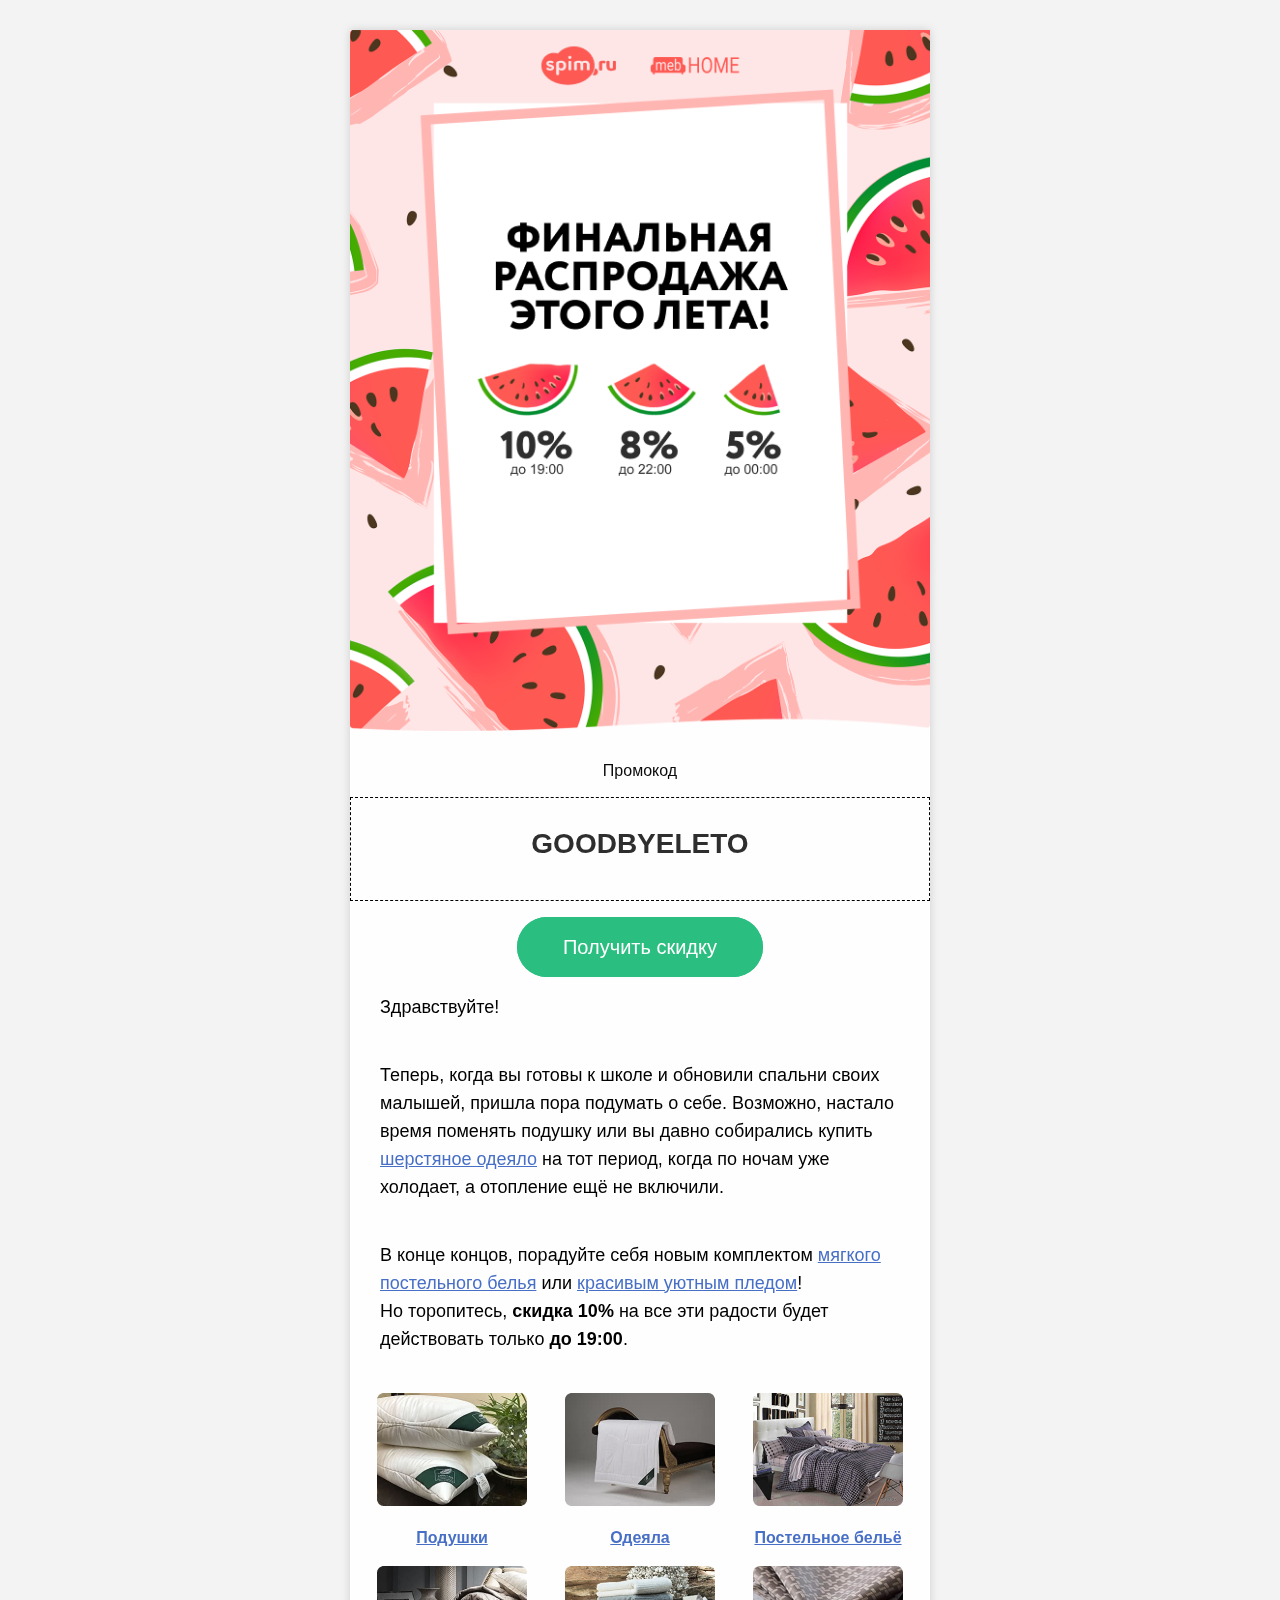
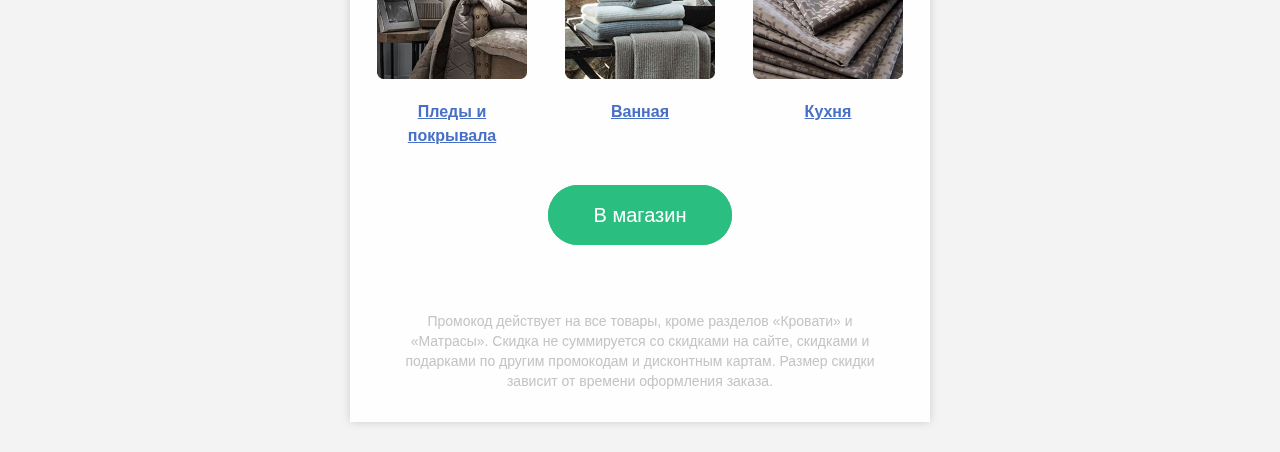
<file: email-html-css/index.html>
<!DOCTYPE html PUBLIC "-//W3C//DTD XHTML 1.0 Strict//EN" "http://www.w3.org/TR/xhtml1/DTD/xhtml1-strict.dtd">
<html xmlns="http://www.w3.org/1999/xhtml">
<head>
  <meta http-equiv="Content-Type" content="text/html; charset=utf-8" />
  <meta name="viewport" content="width=device-width" />
  <title>Title</title>
  <link rel="stylesheet" href="css/foundation-emails.css" />
</head>
<style>
  .leto {
    font-family: Arial;
                        font-size: 28px;
                        line-height: 32px;
                        text-align: center;
                        text-transform: uppercase;
                        color: #2E2E2E;
  }

  .hello__text {
    font-family: Arial;
                font-size: 18px;
                line-height: 28px;
                color: #000000; margin-left: 30px; margin-right: 30px;
  }

  .cards__link {
    font-family: Arial;
                              font-size: 16px;
                              line-height: 24px;
                              text-align: center;
                              text-decoration-line: underline;
  }

  .text__promo {
    font-family: Arial;
                                      font-size: 14px;
                                      line-height: 20px;
                                      text-align: center;
                                      color: #C4C4C4;
                                      mix-blend-mode: normal;margin-left: 55px; margin-right: 55px;
  }
 
</style>
<body>
  <!-- <style> -->
  <table class="body" data-made-with-foundation>
    <tr>
      <td class="float-center" align="center" valign="top">
        <center>
          <table class="container">
            <tr>
              <td><!--start-->
                <table class="row"><!--top picture-->
                  <tr>
                    <th>
                      <img src="img/banner.png" alt="Финальная распродажа этого лета!Скидки: 10% до 19:00, 8% до 22:00, 5% до 00:00.">
                    </th>
                  </tr>
                </table><!--top picture end-->
                <table class="spacer">
                  <tbody>
                    <tr>
                      <td height="30" style="font-size:30px;line-height:30px;"></td>
                    </tr>
                  </tbody>
                </table>
                        <table align="center">
                  <tbody>
                    <tr>
                      <td>Промокод</td>
                    </tr>
                  </tbody>
                </table>
                <table class="spacer">
                  <tbody>
                    <tr>
                      <td height="15" style="font-size:15px;line-height:15px;"></td>
                    </tr>
                  </tbody>
                </table>
                <!--endpromo-->
                <table class="callout">
                  <tbody>
                    <tr>
                      <th class="callout-inner">
                        <p class="leto"><b>GOODBYELETO</b></p>
                      </th>
                      <th class="expander"></th>
                    </tr>
                  </tbody>
                </table>
                <!--endgoodbyeleto-->
                <center data-parsed="">
                  <table class="button">
                    <tr>
                      <td>
                        <table>
                          <tr>
                            <td><a href="#">Получить скидку</a></td>
                          </tr>
                        </table>
                      </td>
                    </tr>
                  </table>
                </center>
                <!--text-->
                <p class="hello__text">Здравствуйте!</p>
                <table class="spacer">
                  <tbody>
                    <tr>
                      <td height="30" style="font-size:30px;line-height:30px;"></td>
                    </tr>
                  </tbody>
                </table>
                <p class="hello__text">Теперь, когда вы готовы к школе и обновили спальни своих малышей, пришла пора подумать о себе. Возможно, настало время поменять подушку или вы давно собирались купить <a style="text-decoration: underline
;" href="#">шерстяное одеяло</a> на тот период, когда по ночам уже холодает, а отопление ещё не включили. </p>
                <table class="spacer">
                  <tbody>
                    <tr>
                      <td height="30" style="font-size:30px;line-height:30px;"></td>
                    </tr>
                  </tbody>
                </table>
                <p class="hello__text">В конце концов, порадуйте себя новым комплектом <a style="text-decoration: underline
;" href="#">мягкого постельного белья</a> или <a style="text-decoration: underline
;" href="#">красивым уютным пледом</a>!<br>Но торопитесь, <b>скидка 10%</b> на все эти радости будет действовать только <b>до 19:00</b>.
                </p>
                <table class="spacer">
                  <tbody>
                    <tr>
                      <td height="30" style="font-size:30px;line-height:30px;"></td>
                    </tr>
                  </tbody>
                  <!--cards fist-->
                  <th class="small-12 large-4 columns first">
                    
                    <table>
                      <tbody>
                        <tr>
                          <th><center data-parsed=""> <img src="img/Rect-1.png" align="center" class="float-center"> </center>
                            <br><center data-parsed=""><a class="cards__link" href="#"><b>Подушки</b></a></center></th>
                        </tr>
                      </tbody>
                    </table>
                  </th>
                  <th class="small-12 large-4 columns">
                    <table>
                      <tbody>
                        <tr>
                          <th><th><center data-parsed=""> <img src="img/Rect-2.png" align="center" class="float-center"> </center>
                            <br><center data-parsed=""><a class="cards__link" href="#"><b>Одеяла</b></a></center>
                          </th></th>
                        </tr>
                      </tbody>
                    </table>
                  </th>
                  <th class="small-12 large-4 columns last">
                    <table>
                      <tbody>
                        <tr>
                          <th><th><th><center data-parsed=""> <img src="img/Rect-3.png" align="center" class="float-center"> </center>
                          <br><center data-parsed=""><a class="cards__link" href="#"><b>Постельное бельё</b></a></center>
                          </th></th></th>
                        </tr>
                      </tbody>
                    </table>
                  </th>
                </table>
                <!--text to frist section-->
                
                <!--cards second section text-->
                <table align="center">
                  <tbody>
                    <tr>
                      <td>
                        <table class="row">
                          <tbody>
                            <tr>
                              <th class="small-12 large-4 columns first">
                    
                                <table>
                                  <tbody>
                                    <tr>
                                      <th><center data-parsed=""> <img src="img/Rect-4.png" align="center" class="float-center"> </center>
                                        <br><center data-parsed=""><a class="cards__link" href="#" ><b>Пледы и <br>покрывала</b></a></center></th>
                                    </tr>
                                  </tbody>
                                </table>
                              </th>
                              <th class="small-12 large-4 columns">
                                <table>
                                  <tbody>
                                    <tr>
                                      <th><th><center data-parsed=""> <img src="img/Rect-5.png" align="center" class="float-center"> </center>
                                        <br><center data-parsed=""><a class="cards__link" href="#"><b>Ванная</b></a></center></th></th>
                                    </tr>
                                  </tbody>
                                </table>
                              </th>
                              <th class="small-12 large-4 columns last">
                                <table>
                                  <tbody>
                                    <tr>
                                      <th><th><th><center data-parsed=""> <img src="img/Rect-6.png" align="center" class="float-center"> </center>
                                        <br><center data-parsed=""><a class="cards__link" href="#"><b>Кухня</b></a></center></th></th></th>
                                    </tr>
                                  </tbody>
                                </table>
                              </th>
                            </table>
                            <!--here continium-->
                            <br>
                            <center data-parsed="">
                              <table class="button">
                                <tr>
                                  <td>
                                    <table>
                                      <tr>
                                        <td><a href="#">В магазин</a></td>
                                      </tr>
                                    </table>
                                  </td>
                                </tr>
                              </table>
                              <!--button end-->
                              <table class="spacer">
                                <tbody>
                                  <tr>
                                    <td height="50" style="font-size:50px;line-height:50px;"></td>
                                  </tr>
                                </tbody>
                              </table>
                                      <table align="center">
                                <tbody>
                                  <tr>
                                    <td><p class="text__promo">Промокод действует на все товары, кроме разделов «Кровати» и «Матрасы». Cкидка не суммируется со скидками на сайте, скидками и подарками по другим промокодам и дисконтным картам. Размер скидки зависит от времени оформления заказа.</p><br>

                                    </td>
                                  </tr>
                                </tbody>
                              </table>
                              <!--end text cont here-->
                            </tr>
                          </tbody>
                        </table>
                      </td>
                    </tr>
                  </tbody>
                </table>
                <!--here it end know-->
                
                
              </td><!--end-->
            </tr>
          </table><!--container-->
        
        </center>
      </td>
    </tr>
  </table>
  <!--footer-->
  
 
<!--test-->

  
</body>
</html>
</file>
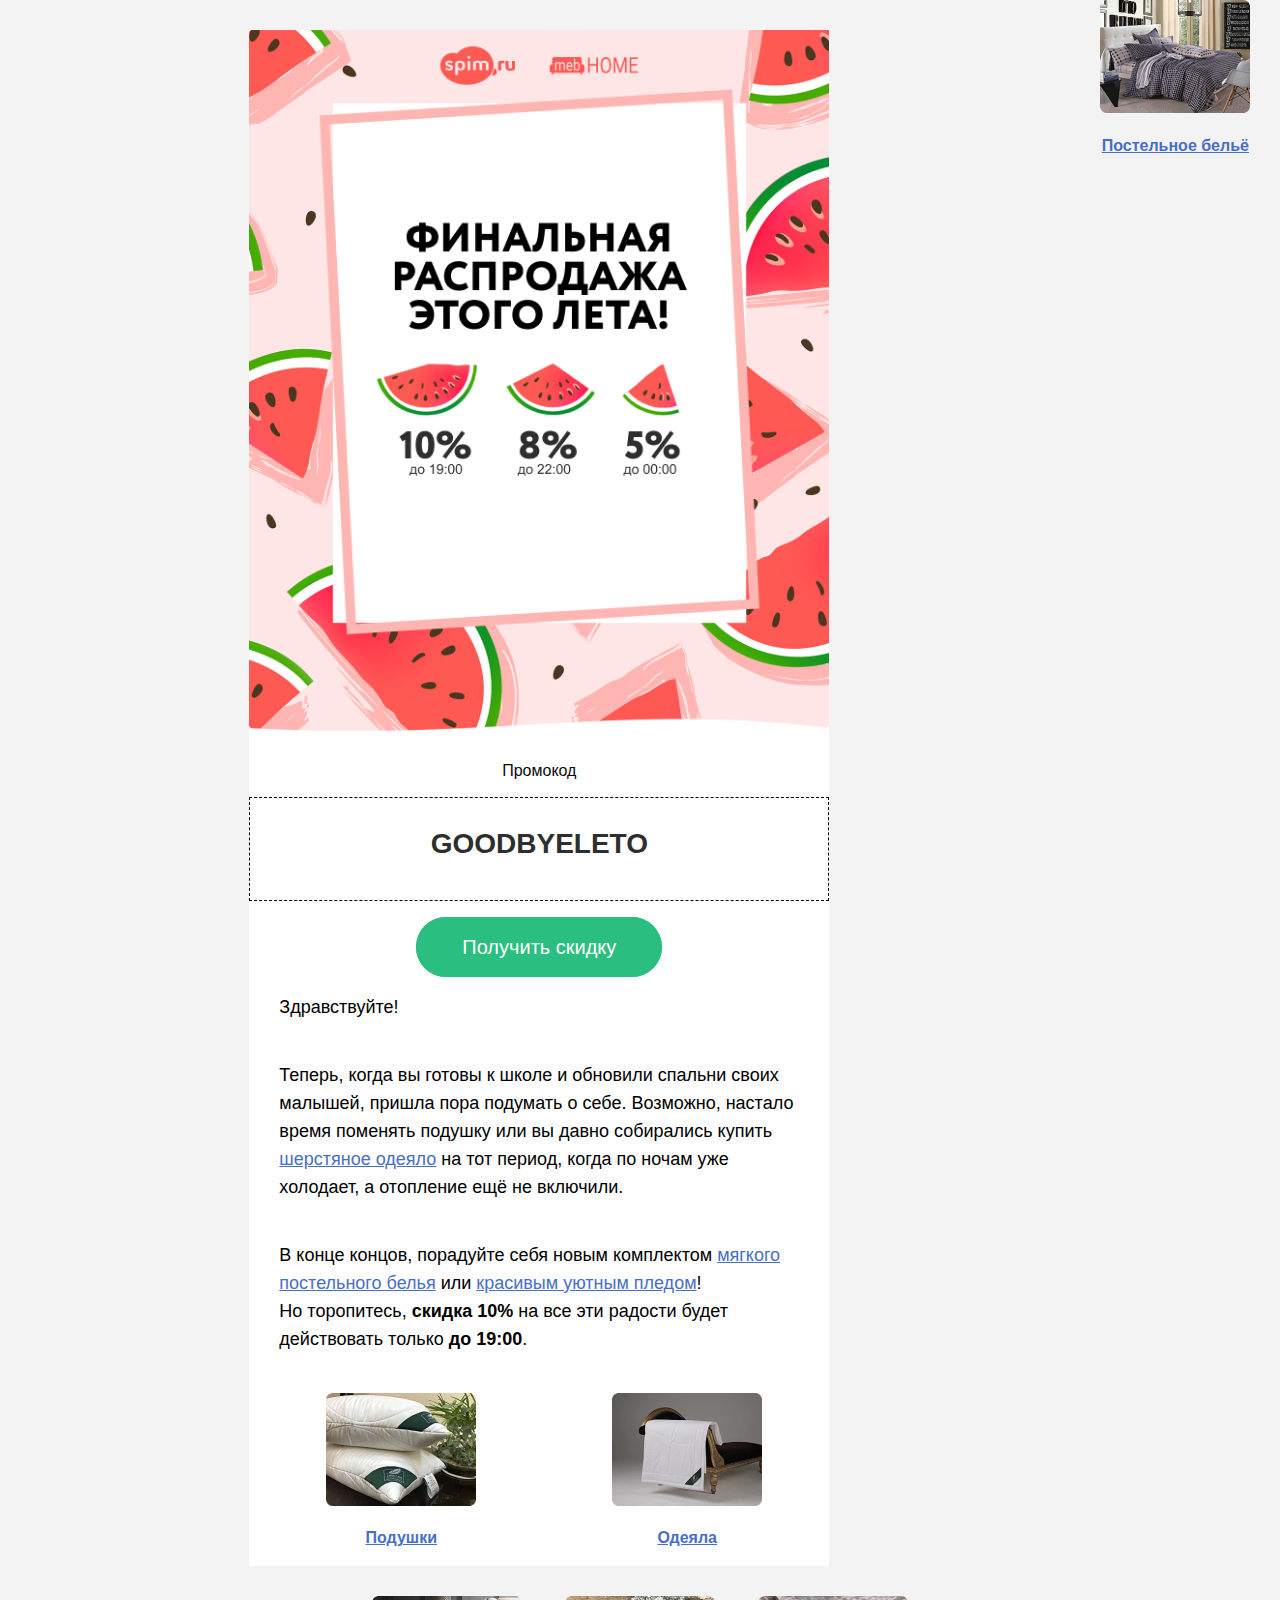
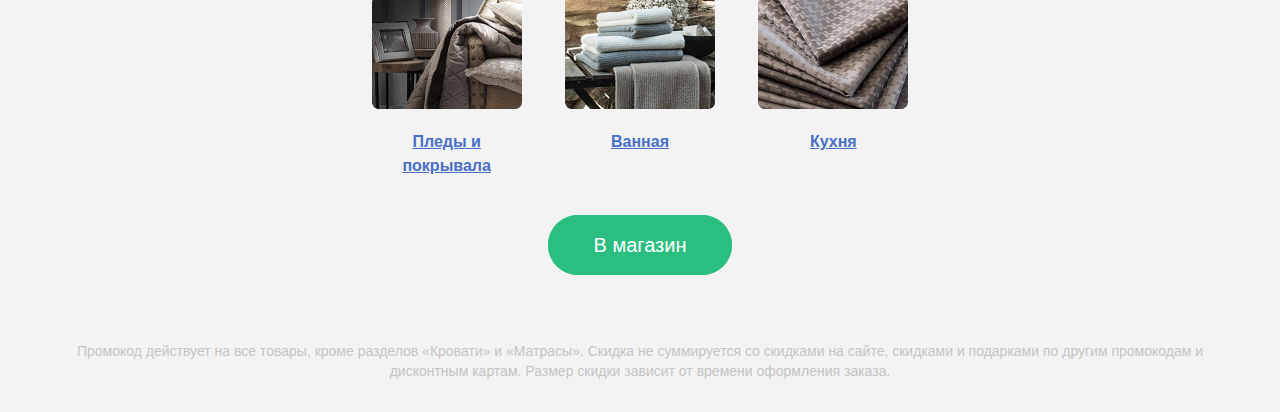
<file: email-html-css/inline (no compresed).html>
<!DOCTYPE html PUBLIC "-//W3C//DTD XHTML 1.0 Strict//EN" "http://www.w3.org/TR/xhtml1/DTD/xhtml1-strict.dtd">
<html xmlns="http://www.w3.org/1999/xhtml">

<head>
  <meta http-equiv="Content-Type" content="text/html; charset=utf-8">
  <meta name="viewport" content="width=device-width">
  <title>Title</title>

</head>

<body style="-moz-box-sizing: border-box; -ms-text-size-adjust: 100%; -webkit-box-sizing: border-box; -webkit-text-size-adjust: 100%; Margin: 0; box-sizing: border-box; color: #0a0a0a; font-family: Helvetica, Arial, sans-serif; font-size: 16px; font-weight: normal; line-height: 1.3; margin: 0; min-width: 100%; padding: 0; text-align: left; width: 100% !important;">
  <style>
    @media only screen {
      html {
        min-height: 100%;
        background: #f3f3f3;
      }
    }
    
    @media only screen and (max-width: 596px) {
      .small-float-center {
        margin: 0 auto !important;
        float: none !important;
        text-align: center !important;
      }
      .small-text-center {
        text-align: center !important;
      }
      .small-text-left {
        text-align: left !important;
      }
      .small-text-right {
        text-align: right !important;
      }
    }
    
    @media only screen and (max-width: 596px) {
      .hide-for-large {
        display: block !important;
        width: auto !important;
        overflow: visible !important;
        max-height: none !important;
        font-size: inherit !important;
        line-height: inherit !important;
      }
    }
    
    @media only screen and (max-width: 596px) {
      table.body table.container .hide-for-large,
      table.body table.container .row.hide-for-large {
        display: table !important;
        width: 100% !important;
      }
    }
    
    @media only screen and (max-width: 596px) {
      table.body table.container .callout-inner.hide-for-large {
        display: table-cell !important;
        width: 100% !important;
      }
    }
    
    @media only screen and (max-width: 596px) {
      table.body table.container .show-for-large {
        display: none !important;
        width: 0;
        mso-hide: all;
        overflow: hidden;
      }
    }
    
    @media only screen and (max-width: 596px) {
      table.body img {
        width: auto;
        height: auto;
      }
      table.body center {
        min-width: 0 !important;
      }
      table.body .container {
        width: 95% !important;
      }
      table.body .columns,
      table.body .column {
        height: auto !important;
        -moz-box-sizing: border-box;
        -webkit-box-sizing: border-box;
        box-sizing: border-box;
        padding-left: 16px !important;
        padding-right: 16px !important;
      }
      table.body .columns .column,
      table.body .columns .columns,
      table.body .column .column,
      table.body .column .columns {
        padding-left: 0 !important;
        padding-right: 0 !important;
      }
      table.body .collapse .columns,
      table.body .collapse .column {
        padding-left: 0 !important;
        padding-right: 0 !important;
      }
      td.small-1,
      th.small-1 {
        display: inline-block !important;
        width: 8.33333% !important;
      }
      td.small-2,
      th.small-2 {
        display: inline-block !important;
        width: 16.66667% !important;
      }
      td.small-3,
      th.small-3 {
        display: inline-block !important;
        width: 25% !important;
      }
      td.small-4,
      th.small-4 {
        display: inline-block !important;
        width: 33.33333% !important;
      }
      td.small-5,
      th.small-5 {
        display: inline-block !important;
        width: 41.66667% !important;
      }
      td.small-6,
      th.small-6 {
        display: inline-block !important;
        width: 50% !important;
      }
      td.small-7,
      th.small-7 {
        display: inline-block !important;
        width: 58.33333% !important;
      }
      td.small-8,
      th.small-8 {
        display: inline-block !important;
        width: 66.66667% !important;
      }
      td.small-9,
      th.small-9 {
        display: inline-block !important;
        width: 75% !important;
      }
      td.small-10,
      th.small-10 {
        display: inline-block !important;
        width: 83.33333% !important;
      }
      td.small-11,
      th.small-11 {
        display: inline-block !important;
        width: 91.66667% !important;
      }
      td.small-12,
      th.small-12 {
        display: inline-block !important;
        width: 100% !important;
      }
      .columns td.small-12,
      .column td.small-12,
      .columns th.small-12,
      .column th.small-12 {
        display: block !important;
        width: 100% !important;
      }
      table.body td.small-offset-1,
      table.body th.small-offset-1 {
        margin-left: 8.33333% !important;
        Margin-left: 8.33333% !important;
      }
      table.body td.small-offset-2,
      table.body th.small-offset-2 {
        margin-left: 16.66667% !important;
        Margin-left: 16.66667% !important;
      }
      table.body td.small-offset-3,
      table.body th.small-offset-3 {
        margin-left: 25% !important;
        Margin-left: 25% !important;
      }
      table.body td.small-offset-4,
      table.body th.small-offset-4 {
        margin-left: 33.33333% !important;
        Margin-left: 33.33333% !important;
      }
      table.body td.small-offset-5,
      table.body th.small-offset-5 {
        margin-left: 41.66667% !important;
        Margin-left: 41.66667% !important;
      }
      table.body td.small-offset-6,
      table.body th.small-offset-6 {
        margin-left: 50% !important;
        Margin-left: 50% !important;
      }
      table.body td.small-offset-7,
      table.body th.small-offset-7 {
        margin-left: 58.33333% !important;
        Margin-left: 58.33333% !important;
      }
      table.body td.small-offset-8,
      table.body th.small-offset-8 {
        margin-left: 66.66667% !important;
        Margin-left: 66.66667% !important;
      }
      table.body td.small-offset-9,
      table.body th.small-offset-9 {
        margin-left: 75% !important;
        Margin-left: 75% !important;
      }
      table.body td.small-offset-10,
      table.body th.small-offset-10 {
        margin-left: 83.33333% !important;
        Margin-left: 83.33333% !important;
      }
      table.body td.small-offset-11,
      table.body th.small-offset-11 {
        margin-left: 91.66667% !important;
        Margin-left: 91.66667% !important;
      }
      table.body table.columns td.expander,
      table.body table.columns th.expander {
        display: none !important;
      }
      table.body .right-text-pad,
      table.body .text-pad-right {
        padding-left: 10px !important;
      }
      table.body .left-text-pad,
      table.body .text-pad-left {
        padding-right: 10px !important;
      }
      table.menu {
        width: 100% !important;
      }
      table.menu td,
      table.menu th {
        width: auto !important;
        display: inline-block !important;
      }
      table.menu.vertical td,
      table.menu.vertical th,
      table.menu.small-vertical td,
      table.menu.small-vertical th {
        display: block !important;
      }
      table.menu[align="center"] {
        width: auto !important;
      }
      table.button.small-expand,
      table.button.small-expanded {
        width: 100% !important;
      }
      table.button.small-expand table,
      table.button.small-expanded table {
        width: 100%;
      }
      table.button.small-expand table a,
      table.button.small-expanded table a {
        text-align: center !important;
        width: 100% !important;
        padding-left: 0 !important;
        padding-right: 0 !important;
      }
      table.button.small-expand center,
      table.button.small-expanded center {
        min-width: 0;
      }
    }
  </style>
  <!-- <style> -->
  <table class="body" data-made-with-foundation="" style="Margin: 0; background: #f3f3f3; border-collapse: collapse; border-spacing: 0; color: #0a0a0a; font-family: Helvetica, Arial, sans-serif; font-size: 16px; font-weight: normal; height: 100%; line-height: 1.3; margin: 0; padding: 0; text-align: left; vertical-align: top; width: 100%;">
    <tbody>
      <tr style="padding: 0; text-align: left; vertical-align: top;">
        <td class="float-center" align="center" valign="top" style="-moz-hyphens: auto; -webkit-hyphens: auto; Margin: 0 auto; border-collapse: collapse !important; color: #0a0a0a; float: none; font-family: Helvetica, Arial, sans-serif; font-size: 16px; font-weight: normal; hyphens: auto; line-height: 1.3; margin: 0 auto; padding: 0; text-align: center; vertical-align: top; word-wrap: break-word;">
          <center style="min-width: 580px; width: 100%;">
            <table class="container" style="Margin: 30px auto; background: #fefefe; border-collapse: collapse; border-spacing: 0; filter: drop-shadow(0px0px4pxrgba(0,0,0,0.15)); margin: 30px auto; padding: 0; text-align: inherit; vertical-align: top; width: 580px;">
              <tbody>
                <tr style="padding: 0; text-align: left; vertical-align: top;">
                  <td style="-moz-hyphens: auto; -webkit-hyphens: auto; Margin: 0; border-collapse: collapse !important; color: #0a0a0a; font-family: Helvetica, Arial, sans-serif; font-size: 16px; font-weight: normal; hyphens: auto; line-height: 1.3; margin: 0; padding: 0; text-align: left; vertical-align: top; word-wrap: break-word;">
                    <!--start-->
                    <table class="row" style="border-collapse: collapse; border-spacing: 0; display: table; padding: 0; position: relative; text-align: left; vertical-align: top; width: 100%;">
                      <!--top picture-->
                      <tbody>
                        <tr style="padding: 0; text-align: left; vertical-align: top;">
                          <th style="Margin: 0; color: #0a0a0a; font-family: Helvetica, Arial, sans-serif; font-size: 16px; font-weight: normal; line-height: 1.3; margin: 0; padding: 0; text-align: left;">
                            <img src="img/banner.png" alt="Финальная распродажа этого лета!Скидки: 10% до&amp;nbsp;19:00, 8%&amp;nbsp;до&amp;nbsp;22:00, 5%&amp;nbsp;до&amp;nbsp;00:00." style="-ms-interpolation-mode: bicubic; clear: both; display: block; max-width: 100%; outline: none; text-decoration: none; width: auto;">
                          </th>
                        </tr>
                      </tbody>
                    </table>
                    <!--top picture end-->
                    <table class="spacer" style="border-collapse: collapse; border-spacing: 0; padding: 0; text-align: left; vertical-align: top; width: 100%;">
                      <tbody>
                        <tr style="padding: 0; text-align: left; vertical-align: top;">
                          <td height="30" style="-moz-hyphens: auto; -webkit-hyphens: auto; Margin: 0; border-collapse: collapse !important; color: #0a0a0a; font-family: Helvetica, Arial, sans-serif; font-size: 30px; font-weight: normal; hyphens: auto; line-height: 30px; margin: 0; mso-line-height-rule: exactly; padding: 0; text-align: left; vertical-align: top; word-wrap: break-word;"></td>
                        </tr>
                      </tbody>
                    </table>
                    <table align="center" style="border-collapse: collapse; border-spacing: 0; padding: 0; text-align: left; vertical-align: top;">
                      <tbody>
                        <tr style="padding: 0; text-align: left; vertical-align: top;">
                          <td style="-moz-hyphens: auto; -webkit-hyphens: auto; Margin: 0; border-collapse: collapse !important; color: #0a0a0a; font-family: Helvetica, Arial, sans-serif; font-size: 16px; font-weight: normal; hyphens: auto; line-height: 1.3; margin: 0; padding: 0; text-align: left; vertical-align: top; word-wrap: break-word;">Промокод</td>
                        </tr>
                      </tbody>
                    </table>
                    <table class="spacer" style="border-collapse: collapse; border-spacing: 0; padding: 0; text-align: left; vertical-align: top; width: 100%;">
                      <tbody>
                        <tr style="padding: 0; text-align: left; vertical-align: top;">
                          <td height="15" style="-moz-hyphens: auto; -webkit-hyphens: auto; Margin: 0; border-collapse: collapse !important; color: #0a0a0a; font-family: Helvetica, Arial, sans-serif; font-size: 15px; font-weight: normal; hyphens: auto; line-height: 15px; margin: 0; mso-line-height-rule: exactly; padding: 0; text-align: left; vertical-align: top; word-wrap: break-word;"></td>
                        </tr>
                      </tbody>
                    </table>
                    <!--endpromo-->
                    <table class="callout" style="Margin-bottom: 16px; border-collapse: collapse; border-spacing: 0; margin-bottom: 16px; padding: 0; text-align: left; vertical-align: top;">
                      <tbody>
                        <tr style="padding: 0; text-align: left; vertical-align: top;">
                          <th class="callout-inner" style="Margin: 0; background: #fefefe; border: 1px dashed #000000; color: #0a0a0a; font-family: Helvetica, Arial, sans-serif; font-size: 16px; font-weight: normal; line-height: 1.3; margin: 0; padding: 30px; text-align: left; width: 100%;">
                            <p class="leto" style="Margin: 0; Margin-bottom: 10px; color: #2E2E2E; font-family: Arial; font-size: 28px; font-weight: normal; line-height: 32px; margin: 0; margin-bottom: 10px; padding: 0; text-align: center; text-transform: uppercase;"><b>GOODBYELETO</b></p>
                          </th>
                          <th class="expander" style="Margin: 0; color: #0a0a0a; font-family: Helvetica, Arial, sans-serif; font-size: 16px; font-weight: normal; line-height: 1.3; margin: 0; padding: 0 !important; text-align: left; visibility: hidden; width: 0;"></th>
                        </tr>
                      </tbody>
                    </table>
                    <!--endgoodbyeleto-->
                    <center data-parsed="" style="min-width: 580px; width: 100%;">
                      <table class="button" style="Margin: 0 0 16px 0; border-collapse: collapse; border-spacing: 0; margin: 0 0 16px 0; padding: 0; text-align: left; vertical-align: top; width: auto;">
                        <tbody>
                          <tr style="padding: 0; text-align: left; vertical-align: top;">
                            <td style="-moz-hyphens: auto; -webkit-hyphens: auto; Margin: 0; border-collapse: collapse !important; color: #0a0a0a; font-family: Helvetica, Arial, sans-serif; font-size: 16px; font-weight: normal; hyphens: auto; line-height: 1.3; margin: 0; padding: 0; text-align: left; vertical-align: top; word-wrap: break-word;">
                              <table style="border-collapse: collapse; border-spacing: 0; padding: 0; text-align: left; vertical-align: top;">
                                <tbody>
                                  <tr style="padding: 0; text-align: left; vertical-align: top;">
                                    <td style="-moz-hyphens: auto; -webkit-hyphens: auto; Margin: 0; background: #2ABE80; border-collapse: collapse !important; border-radius: 50px; color: #fefefe; font-family: Helvetica, Arial, sans-serif; font-size: 16px; font-weight: normal; hyphens: auto; line-height: 1.3; margin: 0; padding: 0; text-align: left; vertical-align: top; word-wrap: break-word;"><a href="#" style=";text-decoration: none; Margin: 0; background: #2ABE80; border-radius: 50px; color: #FFFFFF; display: inline-block; font-family: Arial; font-size: 20px; font-weight: normal; line-height: 23px; margin: 0; padding: 19px 46px 18px 46px; text-align: left; text-decoration: none;">Получить скидку</a></td>
                                  </tr>
                                </tbody>
                              </table>
                            </td>
                          </tr>
                        </tbody>
                      </table>
                    </center>
                    <!--text-->
                    <p class="hello__text" style="Margin: 0; Margin-bottom: 10px; color: #000000; font-family: Arial; font-size: 18px; font-weight: normal; line-height: 28px; margin: 0; margin-bottom: 10px; margin-left: 30px; margin-right: 30px; padding: 0; text-align: left;">Здравствуйте!</p>
                    <table class="spacer" style="border-collapse: collapse; border-spacing: 0; padding: 0; text-align: left; vertical-align: top; width: 100%;">
                      <tbody>
                        <tr style="padding: 0; text-align: left; vertical-align: top;">
                          <td height="30" style="-moz-hyphens: auto; -webkit-hyphens: auto; Margin: 0; border-collapse: collapse !important; color: #0a0a0a; font-family: Helvetica, Arial, sans-serif; font-size: 30px; font-weight: normal; hyphens: auto; line-height: 30px; margin: 0; mso-line-height-rule: exactly; padding: 0; text-align: left; vertical-align: top; word-wrap: break-word;"></td>
                        </tr>
                      </tbody>
                    </table>
                    <p class="hello__text" style="Margin: 0; Margin-bottom: 10px; color: #000000; font-family: Arial; font-size: 18px; font-weight: normal; line-height: 28px; margin: 0; margin-bottom: 10px; margin-left: 30px; margin-right: 30px; padding: 0; text-align: left;">Теперь, когда вы готовы к школе и обновили спальни своих малышей, пришла пора подумать о себе. Возможно, настало время поменять подушку или вы давно собирались купить <a style=";text-decoration: none; Margin: 0; color: #476FC6; font-family: Helvetica, Arial, sans-serif; font-weight: normal; line-height: 1.3; margin: 0; padding: 0; text-align: left; text-decoration: underline;"
                        href="#">шерстяное одеяло</a> на тот период, когда по ночам уже холодает, а отопление ещё не включили. </p>
                    <table class="spacer" style="border-collapse: collapse; border-spacing: 0; padding: 0; text-align: left; vertical-align: top; width: 100%;">
                      <tbody>
                        <tr style="padding: 0; text-align: left; vertical-align: top;">
                          <td height="30" style="-moz-hyphens: auto; -webkit-hyphens: auto; Margin: 0; border-collapse: collapse !important; color: #0a0a0a; font-family: Helvetica, Arial, sans-serif; font-size: 30px; font-weight: normal; hyphens: auto; line-height: 30px; margin: 0; mso-line-height-rule: exactly; padding: 0; text-align: left; vertical-align: top; word-wrap: break-word;"></td>
                        </tr>
                      </tbody>
                    </table>
                    <p class="hello__text" style="Margin: 0; Margin-bottom: 10px; color: #000000; font-family: Arial; font-size: 18px; font-weight: normal; line-height: 28px; margin: 0; margin-bottom: 10px; margin-left: 30px; margin-right: 30px; padding: 0; text-align: left;">В конце концов, порадуйте себя новым комплектом <a style=";text-decoration: none; Margin: 0; color: #476FC6; font-family: Helvetica, Arial, sans-serif; font-weight: normal; line-height: 1.3; margin: 0; padding: 0; text-align: left; text-decoration: underline;"
                        href="#">мягкого постельного белья</a> или <a style=";text-decoration: none; Margin: 0; color: #476FC6; font-family: Helvetica, Arial, sans-serif; font-weight: normal; line-height: 1.3; margin: 0; padding: 0; text-align: left; text-decoration: underline;"
                        href="#">красивым уютным пледом</a>!<br>Но торопитесь, <b>скидка 10%</b> на все эти радости будет действовать только <b>до 19:00</b>.
                    </p>
                    <table class="spacer" style="border-collapse: collapse; border-spacing: 0; padding: 0; text-align: left; vertical-align: top; width: 100%;">
                      <tbody>
                        <tr style="padding: 0; text-align: left; vertical-align: top;">
                          <td height="30" style="-moz-hyphens: auto; -webkit-hyphens: auto; Margin: 0; border-collapse: collapse !important; color: #0a0a0a; font-family: Helvetica, Arial, sans-serif; font-size: 30px; font-weight: normal; hyphens: auto; line-height: 30px; margin: 0; mso-line-height-rule: exactly; padding: 0; text-align: left; vertical-align: top; word-wrap: break-word;"></td>
                        </tr>
                      </tbody>
                      <!--cards fist-->
                      <tbody>
                        <tr>
                          <th class="small-12 large-4 columns first" style="Margin: 0 auto; color: #0a0a0a; font-family: Helvetica, Arial, sans-serif; font-size: 16px; font-weight: normal; line-height: 1.3; margin: 0 auto; padding: 0; padding-bottom: 16px; padding-left: 16px; padding-right: 8px; text-align: left; width: 177.33333px;">

                            <table style="border-collapse: collapse; border-spacing: 0; padding: 0; text-align: left; vertical-align: top; width: 100%;">
                              <tbody>
                                <tr style="padding: 0; text-align: left; vertical-align: top;">
                                  <th style="Margin: 0; color: #0a0a0a; font-family: Helvetica, Arial, sans-serif; font-size: 16px; font-weight: normal; line-height: 1.3; margin: 0; padding: 0; text-align: left;">
                                    <center data-parsed="" style="min-width: 145.33333px; width: 100%;"> <img src="img/Rect-1.png" align="center" class="float-center" style="-ms-interpolation-mode: bicubic; Margin: 0 auto; clear: both; display: block; float: none; margin: 0 auto; max-width: 100%; outline: none; text-align: center; text-decoration: none; width: auto;">                                      </center>
                                    <br>
                                    <center data-parsed="" style="min-width: 145.33333px; width: 100%;"><a class="cards__link" href="#" style=";text-decoration: none; Margin: 0; color: #476FC6; font-family: Arial; font-size: 16px; font-weight: normal; line-height: 24px; margin: 0; padding: 0; text-align: center; text-decoration-line: underline;"><b>Подушки</b></a></center>
                                  </th>
                                </tr>
                              </tbody>
                            </table>
                          </th>
                          <th class="small-12 large-4 columns" style="Margin: 0 auto; color: #0a0a0a; font-family: Helvetica, Arial, sans-serif; font-size: 16px; font-weight: normal; line-height: 1.3; margin: 0 auto; padding: 0; padding-bottom: 16px; padding-left: 8px; padding-right: 8px; text-align: left; width: 177.33333px;">
                            <table style="border-collapse: collapse; border-spacing: 0; padding: 0; text-align: left; vertical-align: top; width: 100%;">
                              <tbody>
                                <tr style="padding: 0; text-align: left; vertical-align: top;">
                                  <th style="Margin: 0; color: #0a0a0a; font-family: Helvetica, Arial, sans-serif; font-size: 16px; font-weight: normal; line-height: 1.3; margin: 0; padding: 0; text-align: left;"></th>
                                  <th style="Margin: 0; color: #0a0a0a; font-family: Helvetica, Arial, sans-serif; font-size: 16px; font-weight: normal; line-height: 1.3; margin: 0; padding: 0; text-align: left;">
                                    <center data-parsed="" style="min-width: 145.33333px; width: 100%;"> <img src="img/Rect-2.png" align="center" class="float-center" style="-ms-interpolation-mode: bicubic; Margin: 0 auto; clear: both; display: block; float: none; margin: 0 auto; max-width: 100%; outline: none; text-align: center; text-decoration: none; width: auto;">                                      </center>
                                    <br>
                                    <center data-parsed="" style="min-width: 145.33333px; width: 100%;"><a class="cards__link" href="#" style=";text-decoration: none; Margin: 0; color: #476FC6; font-family: Arial; font-size: 16px; font-weight: normal; line-height: 24px; margin: 0; padding: 0; text-align: center; text-decoration-line: underline;"><b>Одеяла</b></a></center>
                                  </th>
                                </tr>
                              </tbody>
                            </table>
                          </th>
                        </tr>
                      </tbody>
                    </table>
                  </td>
                </tr>

              </tbody>
            </table>

          </center>
        </td>
        <th class="small-12 large-4 columns last" style="Margin: 0 auto; color: #0a0a0a; font-family: Helvetica, Arial, sans-serif; font-size: 16px; font-weight: normal; line-height: 1.3; margin: 0 auto; padding: 0; padding-bottom: 16px; padding-left: 8px; padding-right: 16px; text-align: left; width: 177.33333px;">
          <table style="border-collapse: collapse; border-spacing: 0; padding: 0; text-align: left; vertical-align: top; width: 100%;">
            <tbody>
              <tr style="padding: 0; text-align: left; vertical-align: top;">
                <th style="Margin: 0; color: #0a0a0a; font-family: Helvetica, Arial, sans-serif; font-size: 16px; font-weight: normal; line-height: 1.3; margin: 0; padding: 0; text-align: left;"></th>
                <th style="Margin: 0; color: #0a0a0a; font-family: Helvetica, Arial, sans-serif; font-size: 16px; font-weight: normal; line-height: 1.3; margin: 0; padding: 0; text-align: left;"></th>
                <th style="Margin: 0; color: #0a0a0a; font-family: Helvetica, Arial, sans-serif; font-size: 16px; font-weight: normal; line-height: 1.3; margin: 0; padding: 0; text-align: left;">
                  <center data-parsed="" style="min-width: 145.33333px; width: 100%;"> <img src="img/Rect-3.png" align="center" class="float-center" style="-ms-interpolation-mode: bicubic; Margin: 0 auto; clear: both; display: block; float: none; margin: 0 auto; max-width: 100%; outline: none; text-align: center; text-decoration: none; width: auto;">                    </center>
                  <br>
                  <center data-parsed="" style="min-width: 145.33333px; width: 100%;"><a class="cards__link" href="#" style=";text-decoration: none; Margin: 0; color: #476FC6; font-family: Arial; font-size: 16px; font-weight: normal; line-height: 24px; margin: 0; padding: 0; text-align: center; text-decoration-line: underline;"><b>Постельное бельё</b></a></center>
                </th>
              </tr>
            </tbody>
          </table>
        </th>
      </tr>

    </tbody>
  </table>


  <!--text to frist section-->

  <!--cards second section text-->
  <table align="center" style="border-collapse: collapse; border-spacing: 0; padding: 0; text-align: left; vertical-align: top;">
    <tbody>
      <tr style="padding: 0; text-align: left; vertical-align: top;">
        <td style="-moz-hyphens: auto; -webkit-hyphens: auto; Margin: 0; border-collapse: collapse !important; color: #0a0a0a; font-family: Helvetica, Arial, sans-serif; font-size: 16px; font-weight: normal; hyphens: auto; line-height: 1.3; margin: 0; padding: 0; text-align: left; vertical-align: top; word-wrap: break-word;">
          <table class="row" style="border-collapse: collapse; border-spacing: 0; padding: 0; position: relative; text-align: left; vertical-align: top; width: 100%;">
            <tbody>
              <tr style="padding: 0; text-align: left; vertical-align: top;">
                <th class="small-12 large-4 columns first" style="Margin: 0 auto; color: #0a0a0a; font-family: Helvetica, Arial, sans-serif; font-size: 16px; font-weight: normal; line-height: 1.3; margin: 0 auto; padding: 0; padding-bottom: 16px; padding-left: 16px; padding-right: 8px; text-align: left; width: 177.33333px;">

                  <table style="border-collapse: collapse; border-spacing: 0; padding: 0; text-align: left; vertical-align: top; width: 100%;">
                    <tbody>
                      <tr style="padding: 0; text-align: left; vertical-align: top;">
                        <th style="Margin: 0; color: #0a0a0a; font-family: Helvetica, Arial, sans-serif; font-size: 16px; font-weight: normal; line-height: 1.3; margin: 0; padding: 0; text-align: left;">
                          <center data-parsed="" style="min-width: 145.33333px; width: 100%;"> <img src="img/Rect-4.png" align="center" class="float-center" style="-ms-interpolation-mode: bicubic; Margin: 0 auto; clear: both; display: block; float: none; margin: 0 auto; max-width: 100%; outline: none; text-align: center; text-decoration: none; width: auto;">                            </center>
                          <br>
                          <center data-parsed="" style="min-width: 145.33333px; width: 100%;"><a class="cards__link" href="#" style=";text-decoration: none; Margin: 0; color: #476FC6; font-family: Arial; font-size: 16px; font-weight: normal; line-height: 24px; margin: 0; padding: 0; text-align: center; text-decoration-line: underline;"><b>Пледы и <br>покрывала</b></a></center>
                        </th>
                      </tr>
                    </tbody>
                  </table>
                </th>
                <th class="small-12 large-4 columns" style="Margin: 0 auto; color: #0a0a0a; font-family: Helvetica, Arial, sans-serif; font-size: 16px; font-weight: normal; line-height: 1.3; margin: 0 auto; padding: 0; padding-bottom: 16px; padding-left: 8px; padding-right: 8px; text-align: left; width: 177.33333px;">
                  <table style="border-collapse: collapse; border-spacing: 0; padding: 0; text-align: left; vertical-align: top; width: 100%;">
                    <tbody>
                      <tr style="padding: 0; text-align: left; vertical-align: top;">
                        <th style="Margin: 0; color: #0a0a0a; font-family: Helvetica, Arial, sans-serif; font-size: 16px; font-weight: normal; line-height: 1.3; margin: 0; padding: 0; text-align: left;"></th>
                        <th style="Margin: 0; color: #0a0a0a; font-family: Helvetica, Arial, sans-serif; font-size: 16px; font-weight: normal; line-height: 1.3; margin: 0; padding: 0; text-align: left;">
                          <center data-parsed="" style="min-width: 145.33333px; width: 100%;"> <img src="img/Rect-5.png" align="center" class="float-center" style="-ms-interpolation-mode: bicubic; Margin: 0 auto; clear: both; display: block; float: none; margin: 0 auto; max-width: 100%; outline: none; text-align: center; text-decoration: none; width: auto;">                            </center>
                          <br>
                          <center data-parsed="" style="min-width: 145.33333px; width: 100%;"><a class="cards__link" href="#" style=";text-decoration: none; Margin: 0; color: #476FC6; font-family: Arial; font-size: 16px; font-weight: normal; line-height: 24px; margin: 0; padding: 0; text-align: center; text-decoration-line: underline;"><b>Ванная</b></a></center>
                        </th>
                      </tr>
                    </tbody>
                  </table>
                </th>
              </tr>
            </tbody>
          </table>

        </td>
        <th class="small-12 large-4 columns last" style="Margin: 0 auto; color: #0a0a0a; font-family: Helvetica, Arial, sans-serif; font-size: 16px; font-weight: normal; line-height: 1.3; margin: 0 auto; padding: 0; padding-bottom: 16px; padding-left: 8px; padding-right: 16px; text-align: left; width: 177.33333px;">
          <table style="border-collapse: collapse; border-spacing: 0; padding: 0; text-align: left; vertical-align: top; width: 100%;">
            <tbody>
              <tr style="padding: 0; text-align: left; vertical-align: top;">
                <th style="Margin: 0; color: #0a0a0a; font-family: Helvetica, Arial, sans-serif; font-size: 16px; font-weight: normal; line-height: 1.3; margin: 0; padding: 0; text-align: left;"></th>
                <th style="Margin: 0; color: #0a0a0a; font-family: Helvetica, Arial, sans-serif; font-size: 16px; font-weight: normal; line-height: 1.3; margin: 0; padding: 0; text-align: left;"></th>
                <th style="Margin: 0; color: #0a0a0a; font-family: Helvetica, Arial, sans-serif; font-size: 16px; font-weight: normal; line-height: 1.3; margin: 0; padding: 0; text-align: left;">
                  <center data-parsed="" style="min-width: 145.33333px; width: 100%;"> <img src="img/Rect-6.png" align="center" class="float-center" style="-ms-interpolation-mode: bicubic; Margin: 0 auto; clear: both; display: block; float: none; margin: 0 auto; max-width: 100%; outline: none; text-align: center; text-decoration: none; width: auto;">                    </center>
                  <br>
                  <center data-parsed="" style="min-width: 145.33333px; width: 100%;"><a class="cards__link" href="#" style=";text-decoration: none; Margin: 0; color: #476FC6; font-family: Arial; font-size: 16px; font-weight: normal; line-height: 24px; margin: 0; padding: 0; text-align: center; text-decoration-line: underline;"><b>Кухня</b></a></center>
                </th>
              </tr>
            </tbody>
          </table>
        </th>
      </tr>
    </tbody>
  </table>


  <!--here continium-->
  <br>
  <center data-parsed="" style="min-width: 580px; width: 100%;">
    <table class="button" style="Margin: 0 0 16px 0; border-collapse: collapse; border-spacing: 0; margin: 0 0 16px 0; padding: 0; text-align: left; vertical-align: top; width: auto;">
      <tbody>
        <tr style="padding: 0; text-align: left; vertical-align: top;">
          <td style="-moz-hyphens: auto; -webkit-hyphens: auto; Margin: 0; border-collapse: collapse !important; color: #0a0a0a; font-family: Helvetica, Arial, sans-serif; font-size: 16px; font-weight: normal; hyphens: auto; line-height: 1.3; margin: 0; padding: 0; text-align: left; vertical-align: top; word-wrap: break-word;">
            <table style="border-collapse: collapse; border-spacing: 0; padding: 0; text-align: left; vertical-align: top;">
              <tbody>
                <tr style="padding: 0; text-align: left; vertical-align: top;">
                  <td style="-moz-hyphens: auto; -webkit-hyphens: auto; Margin: 0; background: #2ABE80; border-collapse: collapse !important; border-radius: 50px; color: #fefefe; font-family: Helvetica, Arial, sans-serif; font-size: 16px; font-weight: normal; hyphens: auto; line-height: 1.3; margin: 0; padding: 0; text-align: left; vertical-align: top; word-wrap: break-word;"><a href="#" style=";text-decoration: none; Margin: 0; background: #2ABE80; border-radius: 50px; color: #FFFFFF; display: inline-block; font-family: Arial; font-size: 20px; font-weight: normal; line-height: 23px; margin: 0; padding: 19px 46px 18px 46px; text-align: left; text-decoration: none;">В магазин</a></td>
                </tr>
              </tbody>
            </table>
          </td>
        </tr>
      </tbody>
    </table>
    <!--button end-->
    <table class="spacer" style="border-collapse: collapse; border-spacing: 0; padding: 0; text-align: left; vertical-align: top; width: 100%;">
      <tbody>
        <tr style="padding: 0; text-align: left; vertical-align: top;">
          <td height="50" style="-moz-hyphens: auto; -webkit-hyphens: auto; Margin: 0; border-collapse: collapse !important; color: #0a0a0a; font-family: Helvetica, Arial, sans-serif; font-size: 50px; font-weight: normal; hyphens: auto; line-height: 50px; margin: 0; mso-line-height-rule: exactly; padding: 0; text-align: left; vertical-align: top; word-wrap: break-word;"></td>
        </tr>
      </tbody>
    </table>
    <table align="center" style="border-collapse: collapse; border-spacing: 0; padding: 0; text-align: left; vertical-align: top;">
      <tbody>
        <tr style="padding: 0; text-align: left; vertical-align: top;">
          <td style="-moz-hyphens: auto; -webkit-hyphens: auto; Margin: 0; border-collapse: collapse !important; color: #0a0a0a; font-family: Helvetica, Arial, sans-serif; font-size: 16px; font-weight: normal; hyphens: auto; line-height: 1.3; margin: 0; padding: 0; text-align: left; vertical-align: top; word-wrap: break-word;">
            <p class="text__promo" style="Margin: 0; Margin-bottom: 10px; color: #C4C4C4; font-family: Arial; font-size: 14px; font-weight: normal; line-height: 20px; margin: 0; margin-bottom: 10px; margin-left: 55px; margin-right: 55px; mix-blend-mode: normal; padding: 0; text-align: center;">Промокод действует на все товары, кроме разделов «Кровати» и «Матрасы». Cкидка не суммируется со скидками на сайте, скидками и подарками по другим промокодам и дисконтным картам. Размер скидки зависит от времени оформления заказа.</p><br>

          </td>
        </tr>
      </tbody>
    </table>
    <!--end text cont here-->







    <!--here it end know-->


    <!--end-->

    <!--container-->

  </center>



  <!--footer-->


  <!--test-->




</body>

</html>
</file>
